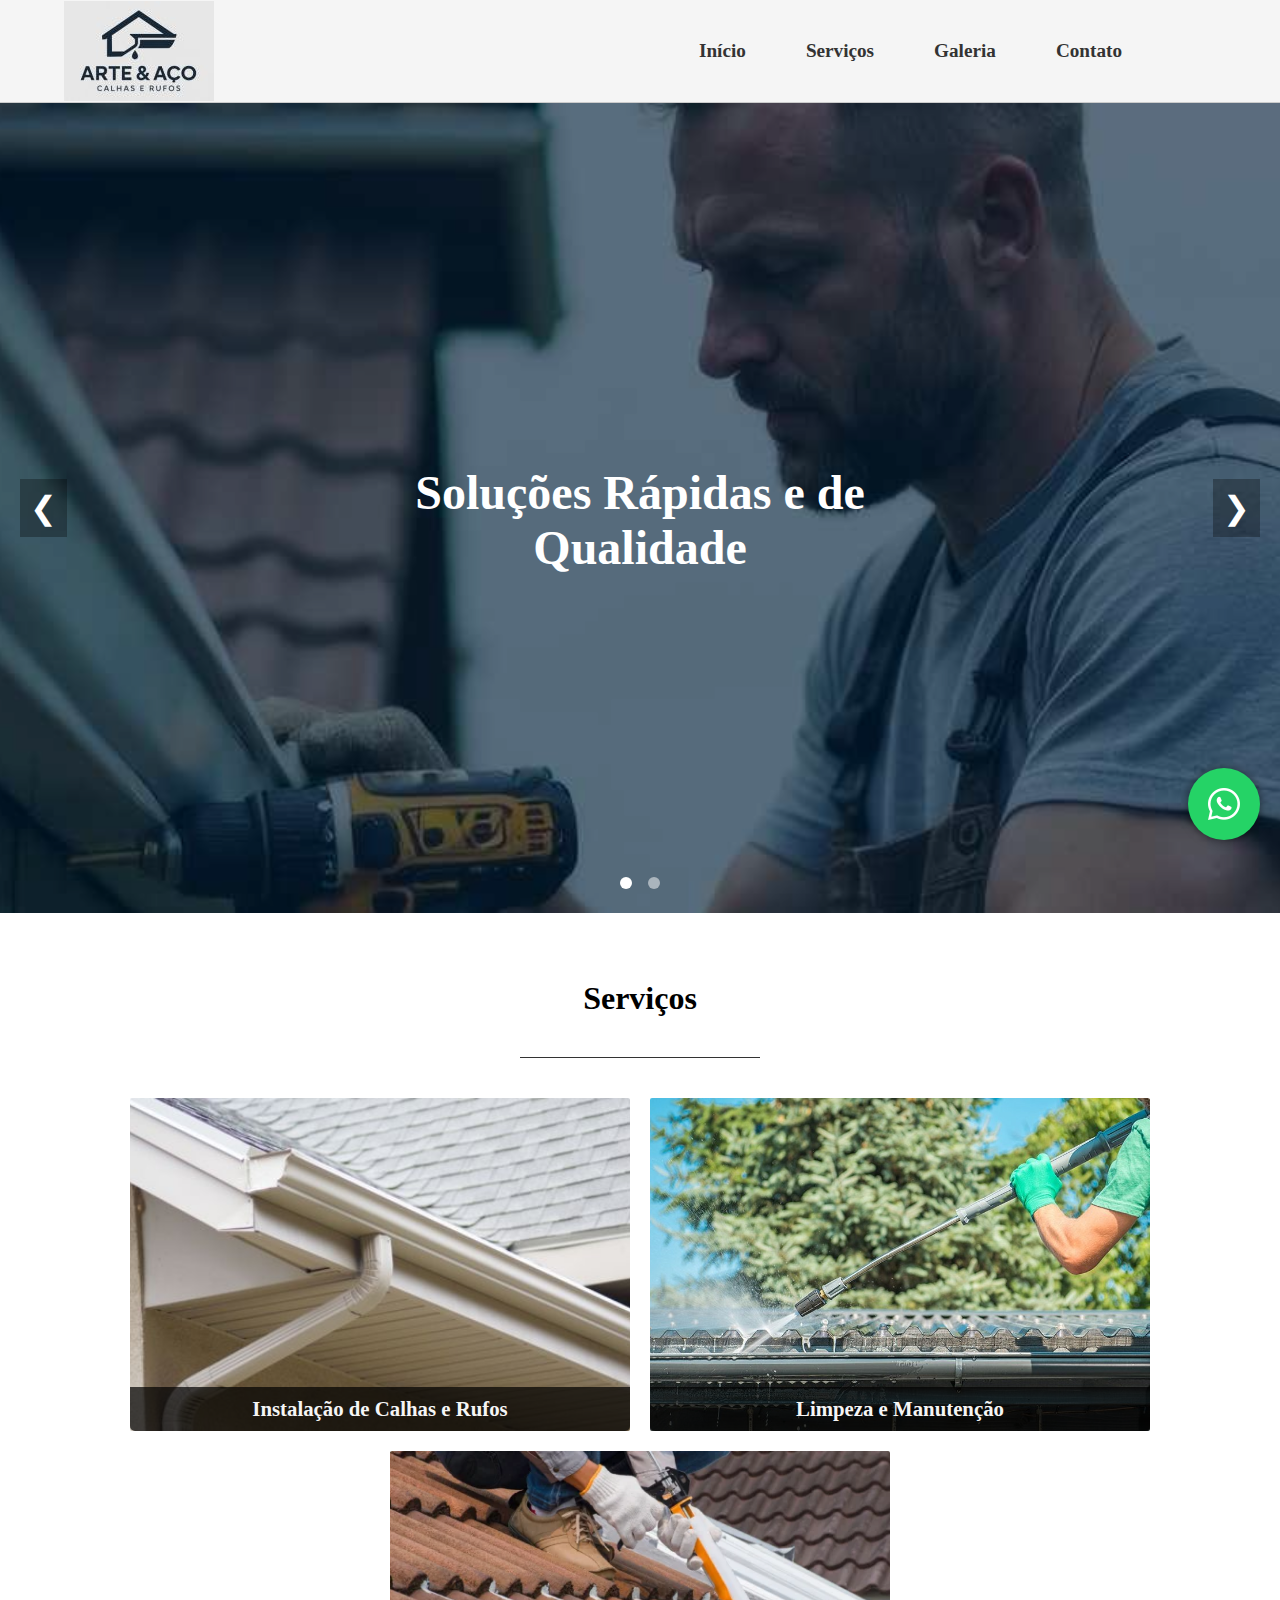
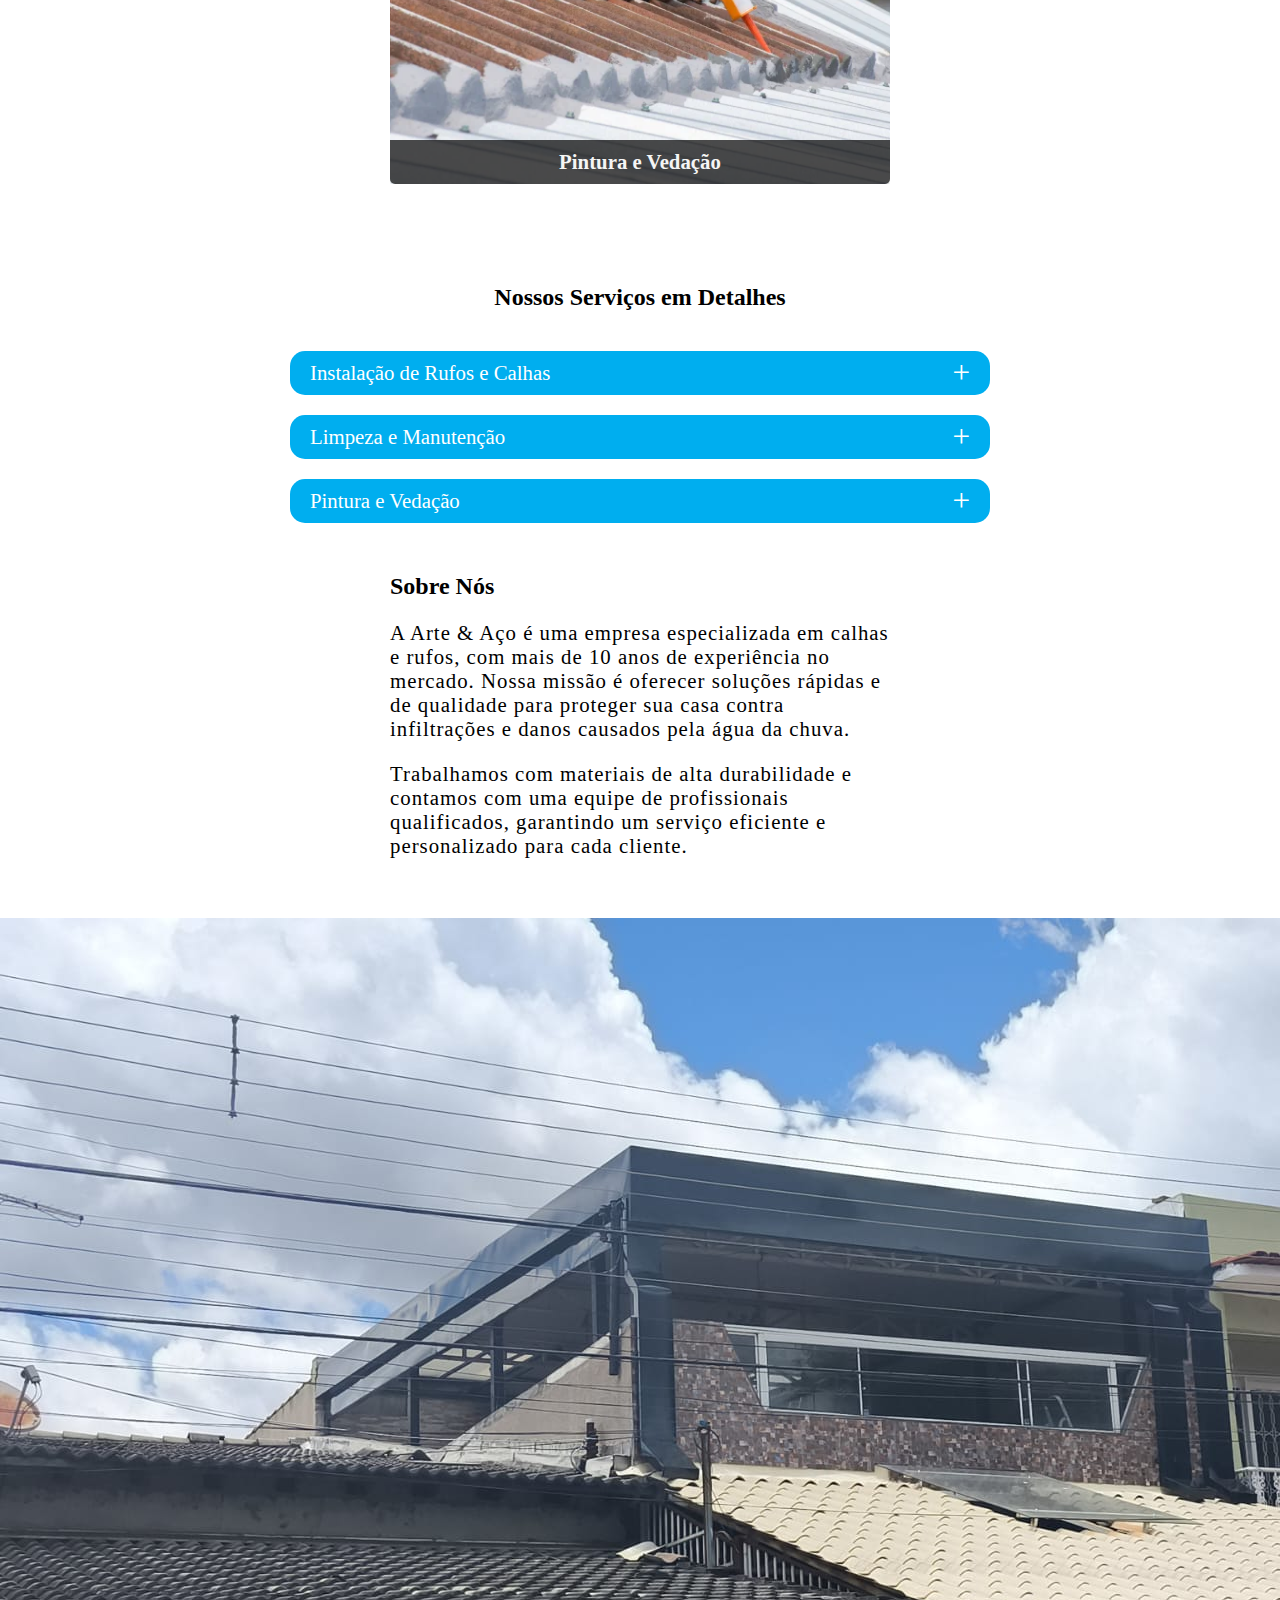
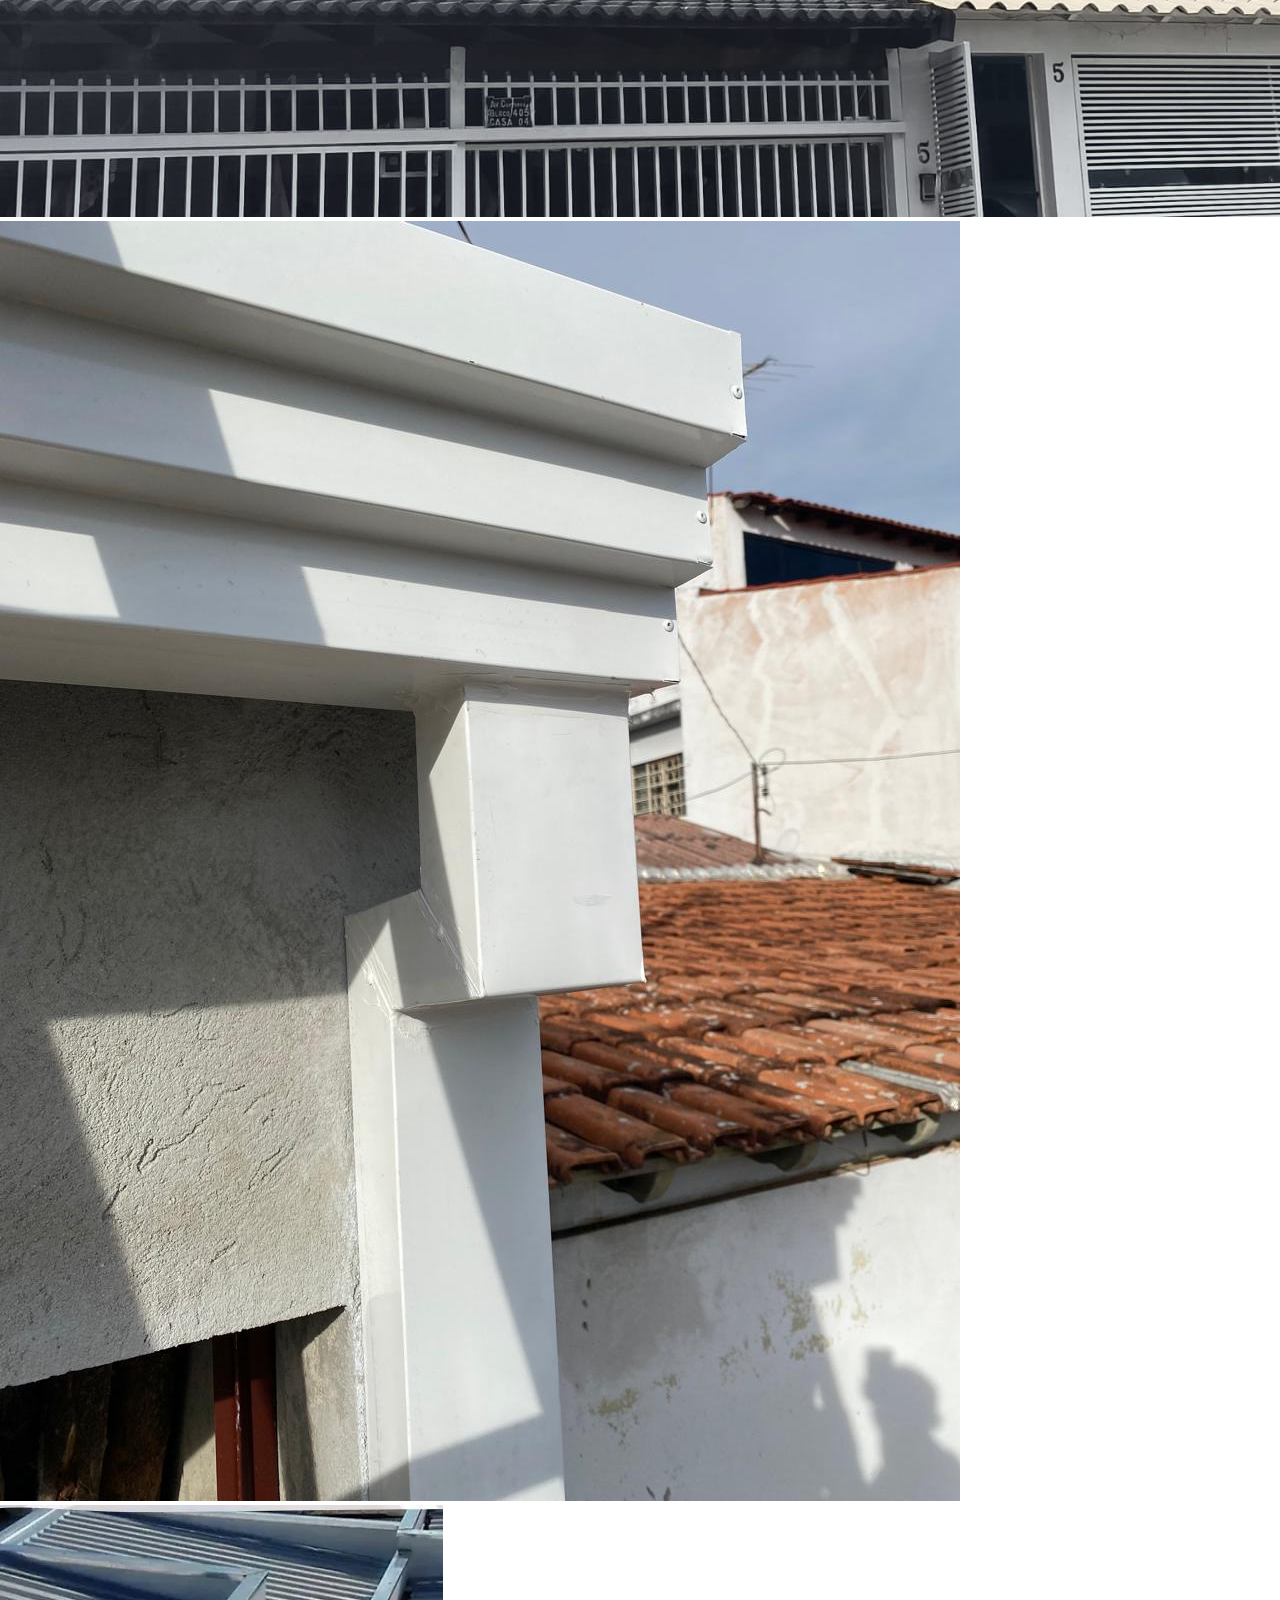
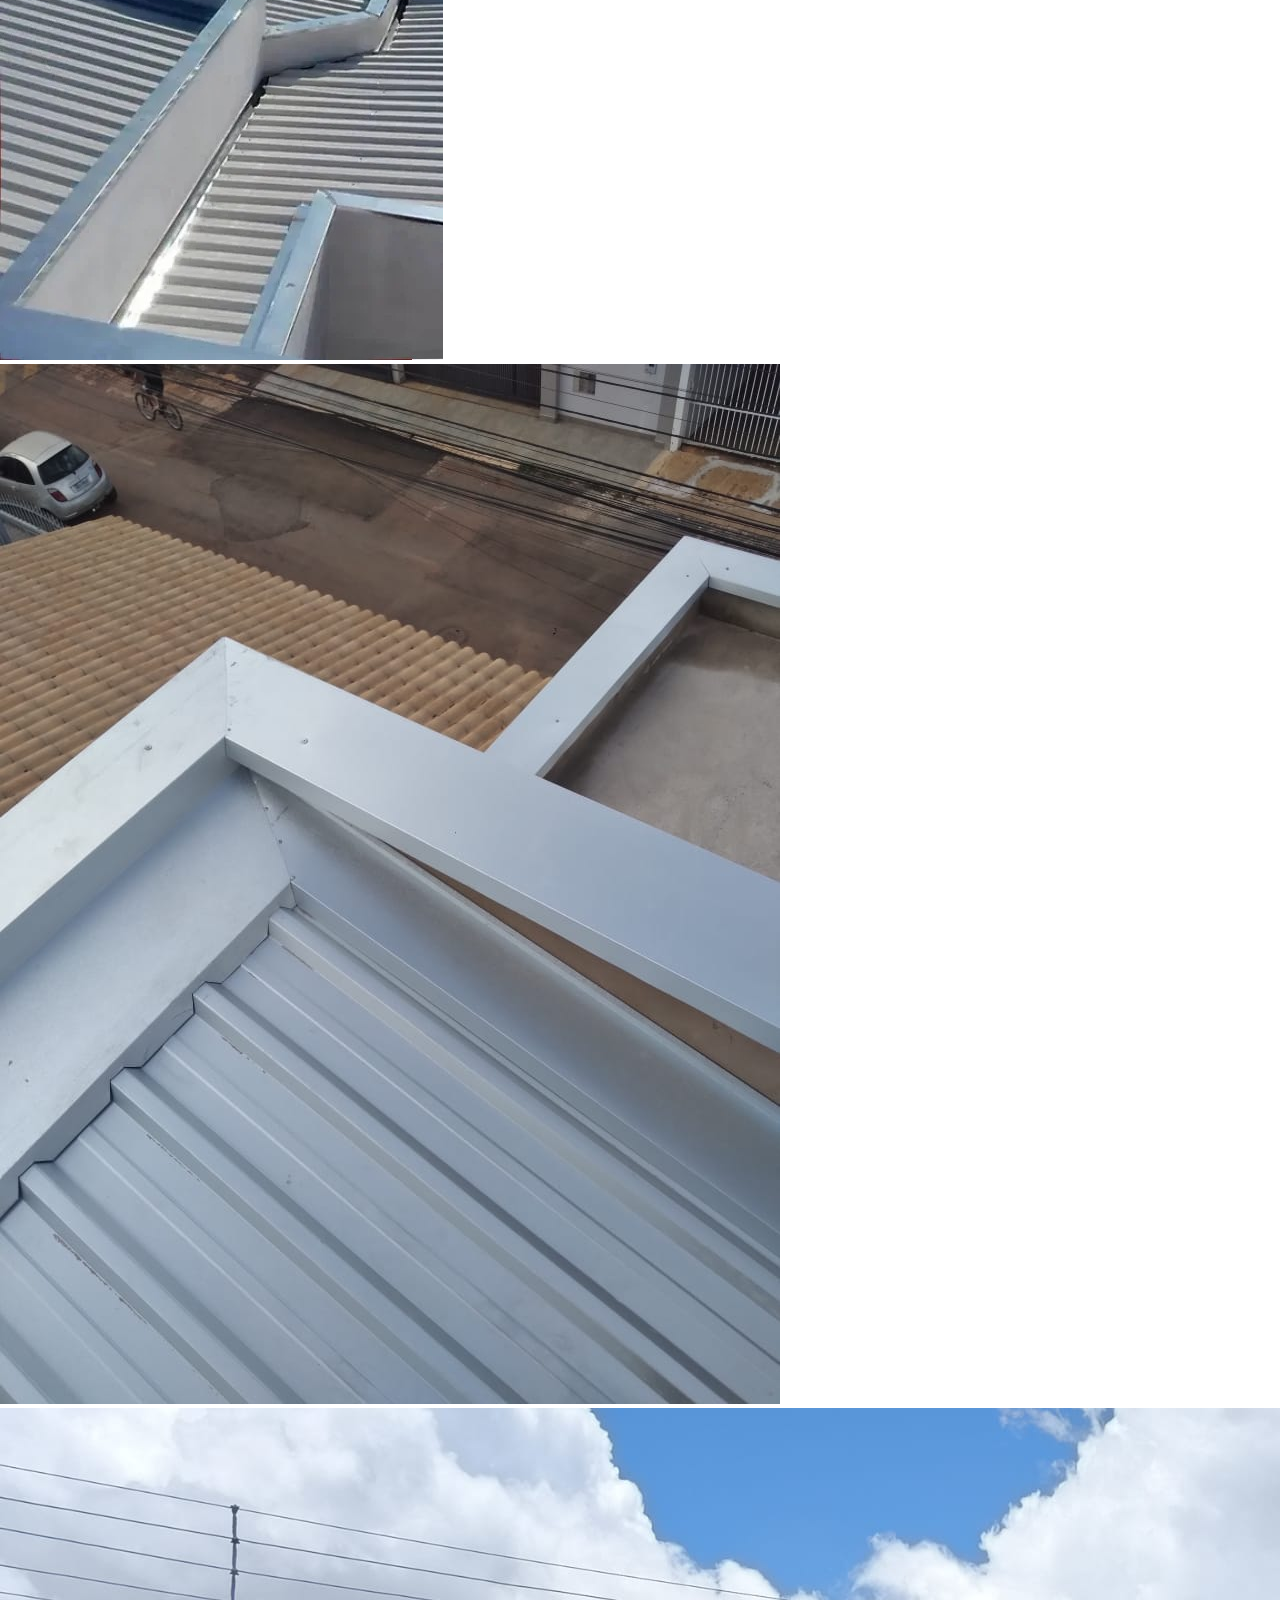
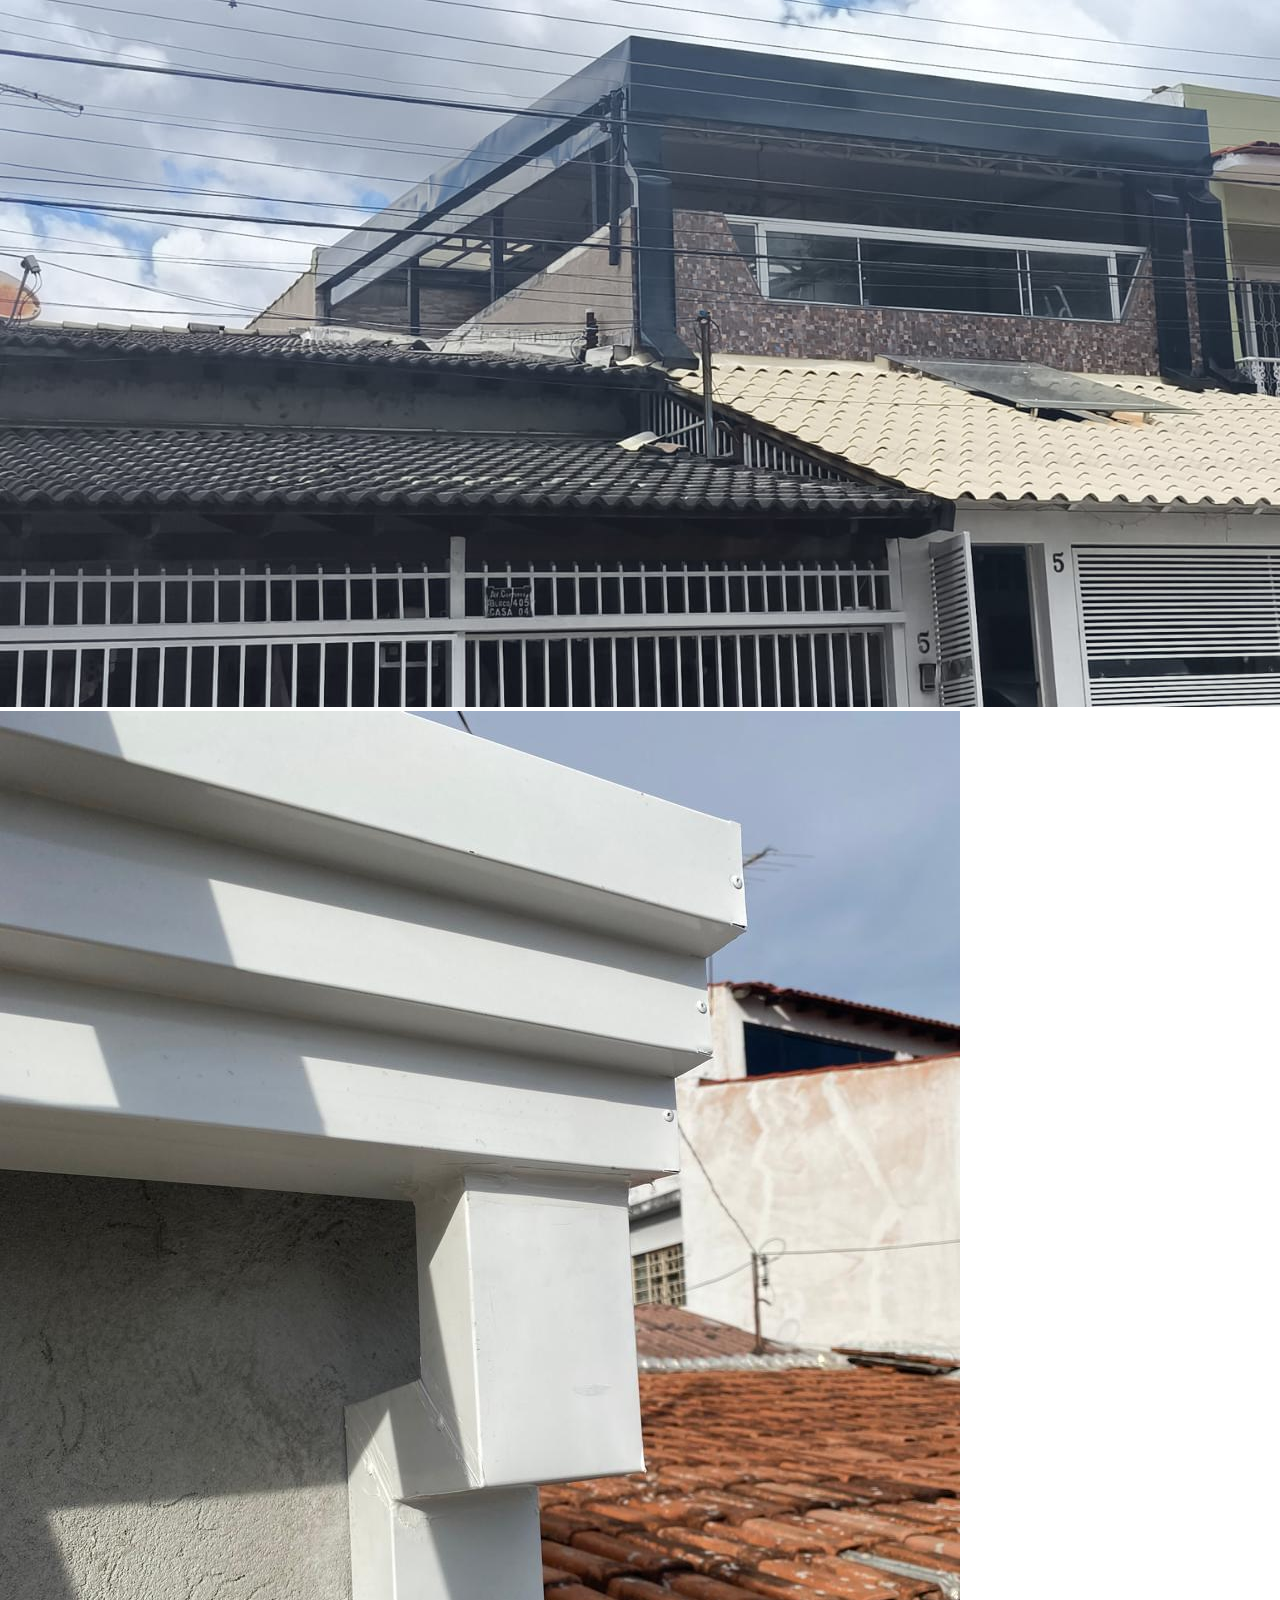
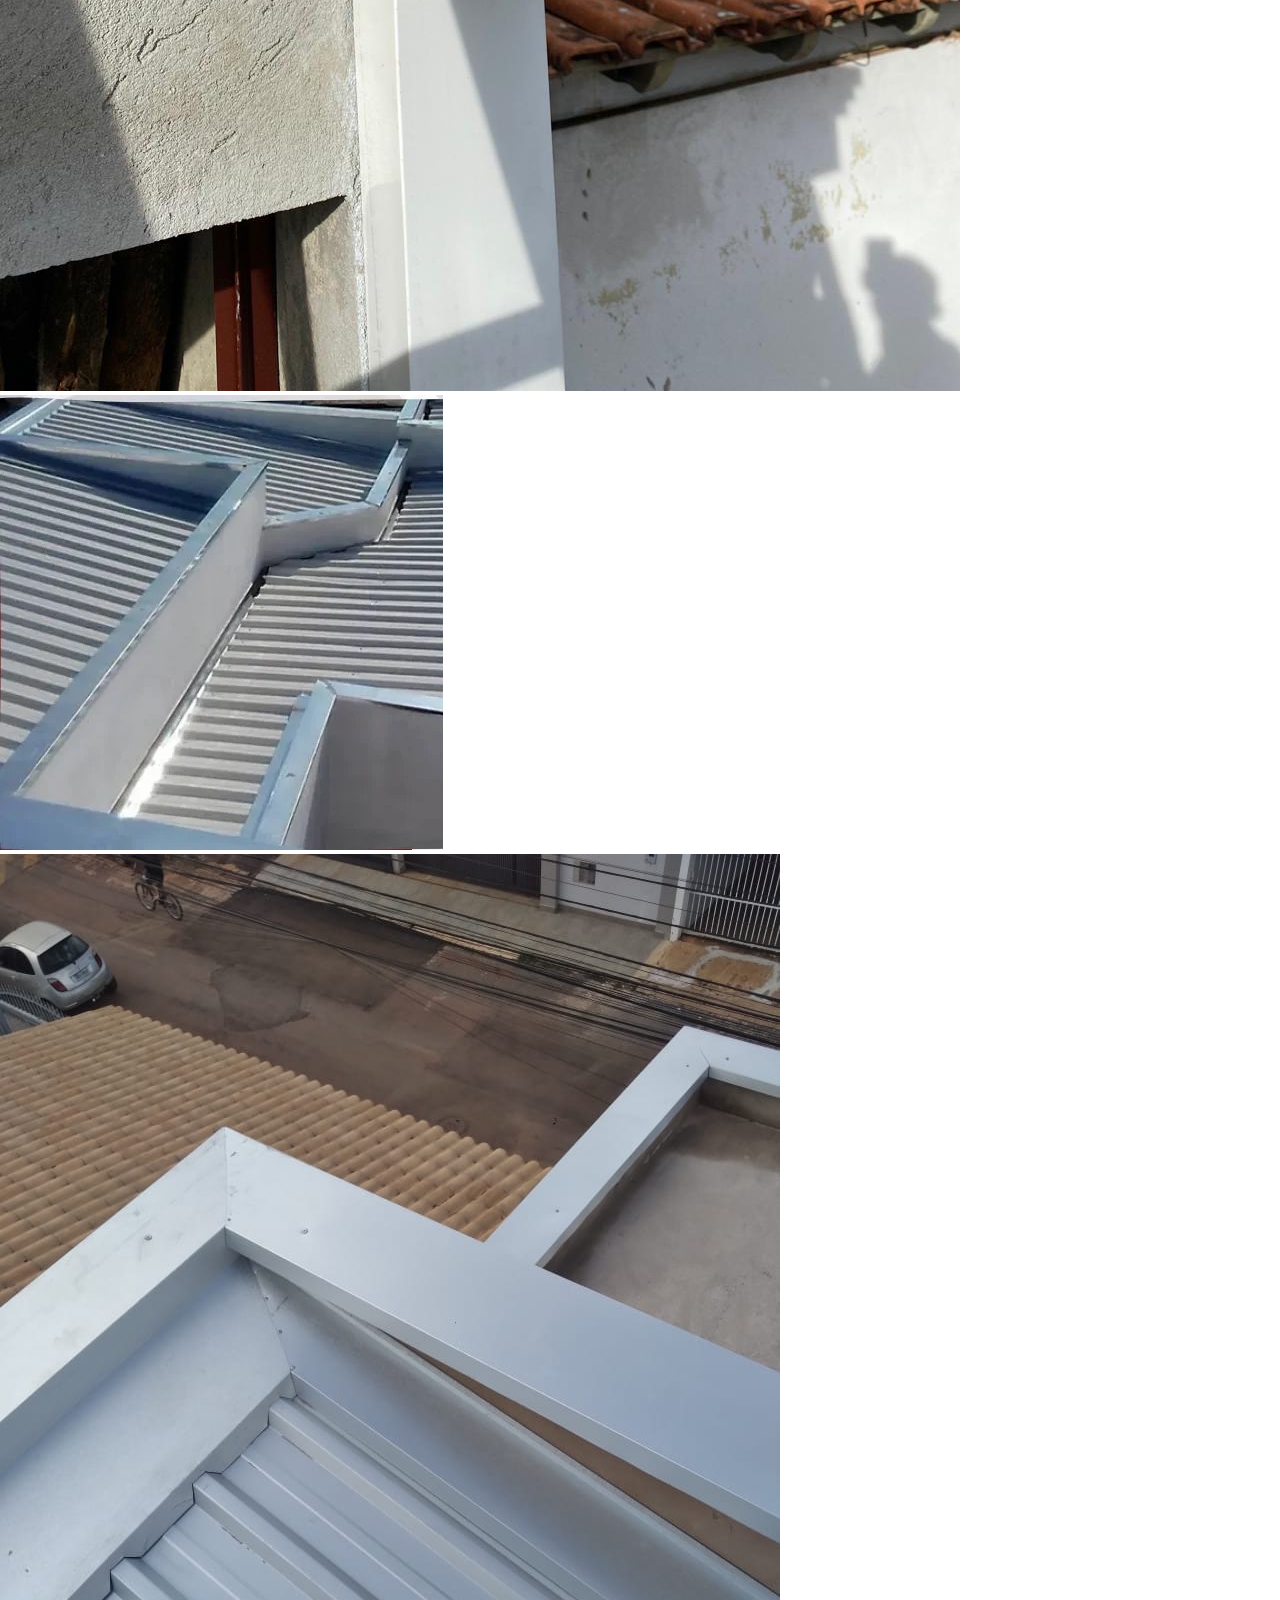
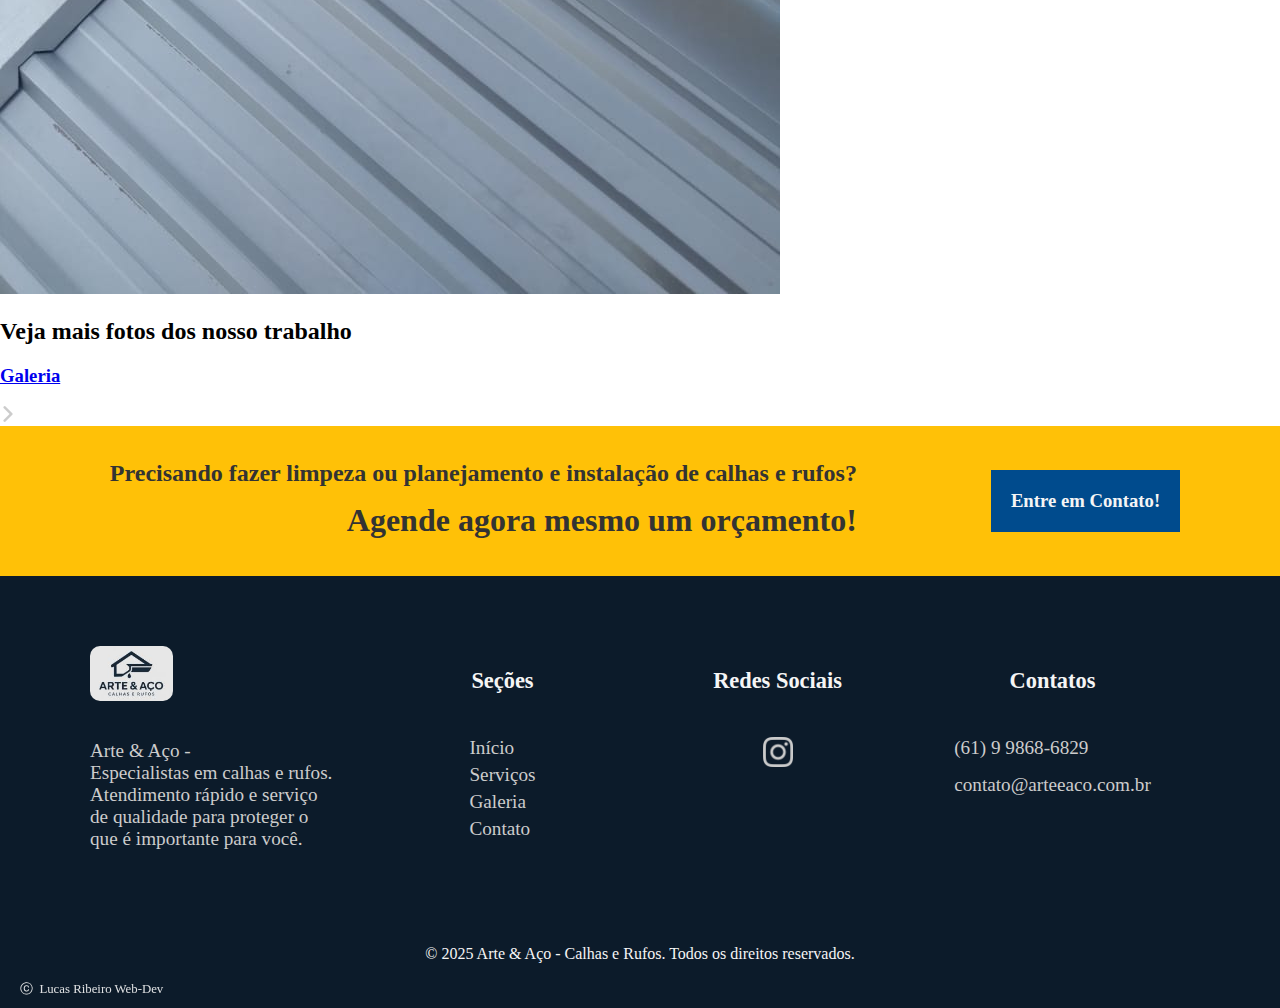
<file: index.html>
<!DOCTYPE html>
<html lang="pt_BR">

<head>
    <meta charset="UTF-8">
    <meta name="viewport" content="width=device-width, initial-scale=1.0">
    <title>Arte & Aço - Calhas e Rufos</title>
    <link rel="stylesheet" href="css/base.css">
    <link rel="stylesheet" href="css/style.css">
    <link rel="stylesheet" href="css/mobile.css">
</head>

<body>

    <header id="navbar">
        <img src="imagens/icones/logo.jpg" alt="logo da empresa" id="hd-logo">

        <button id="open-sidebar-btn" onclick="openSidebar()">
            <img src="imagens/icones/open-menu.png" alt="Abrir Menu" height="30px" width="30px">
        </button>

        <nav id="main-nav">
            <ul>
                <button id="close-sidebar-btn" onclick="closeSidebar()">
                    <img src="imagens/icones/close-menu.png" alt="Fechar Menu" height="30px" width="30px">
                </button>
                <a href="index.html">Início </a>
                <a href="#services">Serviços</a>
                <a href="galeria.html">Galeria </a>
                <a href="contato.html">Contato </a>
            </ul>
        </nav>
    </header>
    <!-- Fim do Header -->

    <section id="hero-banner">
        <div class="slides-wrapper">
            <div class="slide">
                <img src="imagens/fotos/banner1.jpg" alt="Imagem 1" />
                <div class="banner-text">
                    <h2>Soluções Rápidas e de Qualidade</h2>
                </div>
            </div>
            <div class="slide">
                <img src="imagens/fotos/banner-2.jpg" alt="Imagem 2" />
                <div class="banner-text">
                    <h2>Materiais de alta durabilidade</h2>
                </div>
            </div>
        </div>

        <!-- Setas -->
        <button class="nav prev">&#10094;</button>
        <button class="nav next">&#10095;</button>

        <!-- Pontos de navegação -->
        <div class="dots">
            <span class="dot active"></span>
            <span class="dot"></span>
        </div>
    </section>

    <!-- <h2>Nossos Serviços</h2> -->
    <section id="services">
        <h2>Serviços</h2>
        <div id="horizontal-line"></div>

        <div class="services-container">
            <a href="" class="service-box">
                <img src="imagens/services/calhas.jpg" alt="Instalação de Calhas">
                <h3>Instalação de Calhas e Rufos</h3>
            </a>
            <a href="" class="service-box">
                <img src="imagens/services/limpeza-calhas.jpg" alt="Limpeza de Calhas">
                <h3>Limpeza e Manutenção</h3>
            </a>
            <a href="" class="service-box">
                <img src="imagens/services/vedacao.webp" alt="Vedação de Telhados">
                <h3>Pintura e Vedação</h3>
            </a>
        </div>
    </section>

    <!-- Lista de Serviços Accordion e sobre nós page -->
    <section id="accordion-about-us">
        <div class="sobre-nos">
            <h2>Sobre Nós</h2>
            <p>A Arte & Aço é uma empresa especializada em calhas e rufos, com mais de 10 anos de experiência no
                mercado. Nossa missão é oferecer soluções rápidas e de qualidade para proteger sua casa contra
                infiltrações e danos causados pela água da chuva.</p>
            <p>Trabalhamos com materiais de alta durabilidade e contamos com uma equipe de profissionais qualificados,
                garantindo um serviço eficiente e personalizado para cada cliente.</p>
        </div>
        <div class="service-accordion-container">
            <h2>Nossos Serviços em Detalhes</h2>

            <div class="accordion-box">
                <div class="accordion-title">Instalação de Rufos e Calhas</div>
                <div class="accordion-content">
                    <p>Realizamos a instalação completa de rufos e calhas com precisão e segurança, garantindo o
                        escoamento adequado da água da chuva. Trabalhamos com materiais de alta durabilidade como chapa
                        galvanizada, chapa com pintura eletrostática branca ou preta, e também chapa eletrostática
                        marrom. Esses materiais oferecem resistência à corrosão e um ótimo acabamento estético para sua
                        construção.</p>
                </div>
            </div>

            <div class="accordion-box">
                <div class="accordion-title">Limpeza e Manutenção</div>
                <div class="accordion-content">
                    <p>A limpeza e manutenção periódica de calhas e rufos previne entupimentos, infiltrações e danos
                        estruturais ao seu imóvel. Esse serviço evita o acúmulo de folhas, sujeiras e resíduos, mantendo
                        o sistema de drenagem sempre funcional e prolongando a vida útil dos materiais instalados.</p>
                </div>
            </div>

            <div class="accordion-box">
                <div class="accordion-title">Pintura e Vedação</div>
                <div class="accordion-content">
                    <p>Oferecemos serviços de pintura protetiva e vedação para calhas, rufos e telhados. A pintura
                        aumenta a resistência dos materiais às ações do tempo, enquanto a vedação impede vazamentos e
                        infiltrações, assegurando a proteção da estrutura da sua casa ou empresa. Um serviço essencial
                        para preservar e valorizar seu imóvel.</p>
                </div>
            </div>
        </div>
    </section>    

    <!-- Galeria da Página inicial -->
    <section id="galeria-inicial">
    <div class="galeria-inicial-carrousel-wrapper">
        <div class="galeria-inicial-carrousel">
            <div class="galeria-inicial-item">
                <img src="imagens/fotos/item-1.jpg" alt="Descrição da imagem 1">
            </div>
            <div class="galeria-inicial-item">
                <img src="imagens/fotos/item-2.jpg" alt="Descrição da imagem 2">
            </div>
            <div class="galeria-inicial-item">
                <img src="imagens/fotos/item-3.jpg" alt="Descrição da imagem 3">
            </div>
            <div class="galeria-inicial-item">
                <img src="imagens/fotos/item-4.jpg" alt="Descrição da imagem 4">
            </div>
            <div class="galeria-inicial-item">
                <img src="imagens/fotos/item-1.jpg" alt="Descrição da imagem 1">
            </div>
            <div class="galeria-inicial-item">
                <img src="imagens/fotos/item-2.jpg" alt="Descrição da imagem 2">
            </div>
            <div class="galeria-inicial-item">
                <img src="imagens/fotos/item-3.jpg" alt="Descrição da imagem 3">
            </div>
            <div class="galeria-inicial-item">
                <img src="imagens/fotos/item-4.jpg" alt="Descrição da imagem 4">
            </div>
        </div>
    </div>

    <div class="fotos-carrossel-cta">
        <h2>Veja mais fotos dos nosso trabalho</h2>
        <a href="galeria.html" class="carrossel-btn">
            <h3>Galeria</h3>
            <img src="imagens/icones/right-arrow.png" alt="Seta para a direita">
        </a>
    </div>
</section>
    
    <!-- Contato CTA -->
    <section id="cta">
        <div class="cta-text">
            <h3>Precisando fazer limpeza ou planejamento e instalação de calhas e rufos?</h3>
            <div class="icon-text">
                <h2>Agende agora mesmo um orçamento!</h2>
            </div>
        </div>
        <a href="https://api.whatsapp.com/send?phone=5561998686829" target="_blank" class="cta-btn">
            <h3>Entre em Contato!</h3>
        </a>
    </section>

    <!-- Footer -->
    <footer>
        <div class="footer-container">
            <div class="footer-logo">
                <img src="imagens/icones/logo.jpg" alt="logo da empresa">
                <p>Arte & Aço - <br>Especialistas em calhas e rufos. <br>Atendimento rápido e serviço de qualidade
                    para
                    proteger
                    o que é importante para você.</p>
            </div>
            <div class="footer-nav">
                <h3>Seções</h3>
                <div class="footer-nav-items">
                    <a href="#header">Início</a>
                    <a href="#services">Serviços</a>
                    <a href="galeria.html">Galeria </a>
                    <a href="contato.html">Contato </a>
                </div>
            </div>
            <div class="footer-links">
                <h3>Redes Sociais</h3>
                <div class="social-icons">
                    <a href="https://www.instagram.com/arte_calhaserufos?igsh=MWxnbm1za3hvdDdxbg==" target="_blank">
                        <img src="imagens/icones/instagram.png" alt="instagram">
                    </a>
                </div>
            </div>
            <div class="contact-types">
                <h3>Contatos</h3>
                <div class="contact-items">
                    <p>(61) 9 9868-6829</p>
                    <p>contato@arteeaco.com.br</p>
                </div>
            </div>
        </div>
        <p class="copyright">&copy; 2025 Arte & Aço - Calhas e Rufos. Todos os direitos reservados.</p>
        <div id="dev-label">
            <a href="https://wa.me/5561985284448" class="label-txt" target="_blank">
                ⓒ&nbsp; Lucas Ribeiro Web-Dev
            </a>
        </div>
    </footer>

    <!-- WhatsApp botão flutuante fixo-->
    <a href="https://api.whatsapp.com/send?phone=5561998686829" target="_blank" id="whatsapp-button">
        <img src="imagens/icones/whatsapp.png" alt="WhatsApp Logo">
    </a>

    <div id="overlay" onclick="closeSidebar()"></div>
    <script src="js/app.js"></script>
</body>

</html>
</file>
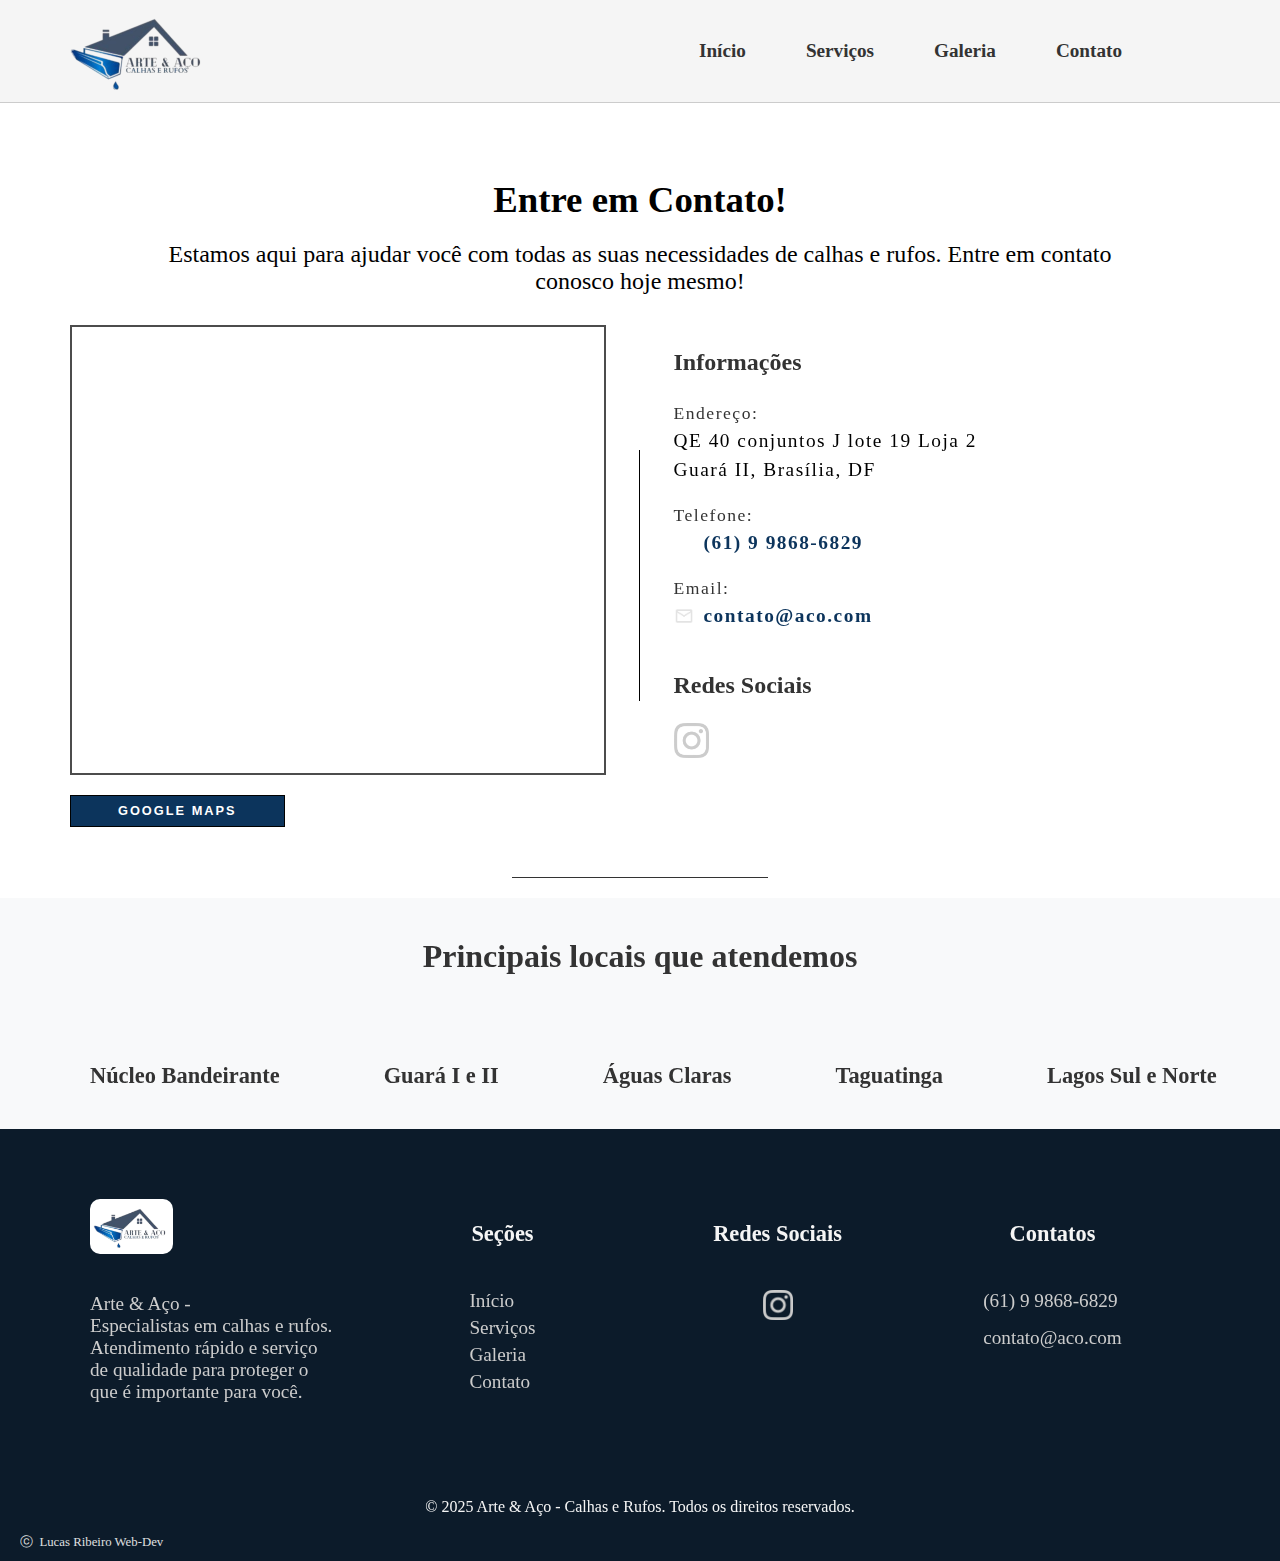
<file: contato.html>
<!DOCTYPE html>
<html lang="pt_BR">

<head>
    <meta charset="UTF-8">
    <meta name="viewport" content="width=device-width, initial-scale=1.0">
    <title>Arte & Aço - Calhas e Rufos</title>
    <link rel="stylesheet" href="css/base.css">
    <link rel="stylesheet" href="css/style.css">
    <link rel="stylesheet" href="css/mobile.css">
    <link rel="stylesheet" href="css/contato.css">
</head>

<body>
    <header id="navbar">
        <img src="/imagens/icones/logo-nobg.png" alt="logo da empresa" id="hd-logo">

        <button id="open-sidebar-btn" onclick="openSidebar()">
            <img src="/imagens/icones/open-menu.svg" alt="Abrir Menu" height="40px" width="40px">
        </button>
        <nav id="main-nav">
            <ul>
                <button id="close-sidebar-btn" onclick="closeSidebar()">
                    <img src="/imagens/icones/close-menu.svg" alt="Fechar Menu" height="40px" width="40px">
                </button>
                <a href="index.html">Início </a>
                <a href="index.html#services">Serviços</a>
                <a href="index.html#portfolio">Galeria </a>
                <a href="contato.html">Contato </a>
            </ul>
        </nav>
    </header>


    <section id="contact-section">
        <h1>Entre em Contato!</h1>
        <p class="subtitulo-pagina">Estamos aqui para ajudar você com todas as suas necessidades de calhas e rufos. Entre em contato conosco
        hoje mesmo!</p>
        <!-- <h2>Entre em Contato</h2> -->
        <div class="contact-container">
            <div class="map">
                <iframe
                    src="https://www.google.com/maps/embed?pb=!1m18!1m12!1m3!1d403.4445965503065!2d-47.984850347119185!3d-15.84432153693112!2m3!1f0!2f0!3f0!3m2!1i1024!2i768!4f13.1!3m3!1m2!1s0x935a2faa8870c9d5%3A0x37cb6de351be8411!2s%C3%81rea%2020%20multimarcas!5e0!3m2!1spt-BR!2sbr!4v1748555074916!5m2!1spt-BR!2sbr"
                    allowfullscreen="" loading="lazy" referrerpolicy="no-referrer-when-downgrade">
                </iframe>
                <button id="map-btn">Google Maps</button>
            </div>
            <div id="vertical-line"></div>
            <div class="contact-info">
                <div class="contact-info-text">
                    <h3>Informações</h3>
                    <p>Endereço: <br>
                        <span>
                            QE 40 conjuntos J lote 19 Loja 2 <br>Guará II, Brasília, DF
                        </span>
                    </p>
                    <p>Telefone: <br>
                        <a href="tel:+5561985284448">
                            <img src="/imagens/icones/wpp.png" alt="Whatsapp Icon" height="20px" width="20px">
                            (61) 9 9868-6829
                        </a>
                    </p>
                    <p>Email: <br>
                        <a href="">
                            <img src="/imagens/icones/mail-icon.png" alt="Instagram Icon" height="20px" width="20px">
                            contato@aco.com
                        </a>
                    </p>
                </div>
                <div class="social-media-contact">
                    <h3>Redes Sociais</h3>
                    <a href="https://www.instagram.com/arte_calhaserufos?igsh=MWxnbm1za3hvdDdxbg==" target="_blank">
                        <img src="/imagens/icones/instagram.png" alt="instagram" height="35px" width="35px">
                    </a>
                </div>
            </div>
        </div>
    </section>
    <div id="horizontal-line"></div>
    <!-- Seção de Cidades Atendidas -->
    <section id="cities">
        <div class="cities-text">
            <h2>Principais locais que atendemos</h2>
            <!-- <img src="/imagens/icones/map.png" alt="map-icon"> -->
        </div>
        <ul>
            <li>Núcleo Bandeirante</li>
            <li>Guará I e II</li>
            <li>Águas Claras</li>
            <li>Taguatinga</li>
            <li>Lagos Sul e Norte</li>
            <li>Park Way</li>
            <li>Taquari</li>
            <li>Tororó</li>
            <li>Arniqueira</li>

            <!-- Duplicado para efeito de animação -->
            <li>Núcleo Bandeirante</li>
            <li>Guará I e II</li>
            <li>Águas Claras</li>
            <li>Taguatinga</li>
            <li>Lagos Sul e Norte</li>
            <li>Park Way</li>
            <li>Taquari</li>
            <li>Tororó</li>
            <li>Arniqueira</li>
        </ul>
    </section>

    <!-- Footer -->
    <footer>
        <div class="footer-container">
            <div class="footer-logo">
                <img src="/imagens/icones/logo.png" alt="logo da empresa">
                <p>Arte & Aço - <br>Especialistas em calhas e rufos. <br>Atendimento rápido e serviço de qualidade para
                    proteger
                    o que é importante para você.</p>
            </div>
            <div class="footer-nav">
                <h3>Seções</h3>
                <div class="footer-nav-items">
                    <a href="#header">Início</a>
                    <a href="#services">Serviços</a>
                    <a href="#portfolio">Galeria </a>
                    <a href="contato.html">Contato </a>
                </div>
            </div>
            <div class="footer-links">
                <h3>Redes Sociais</h3>
                <div class="social-icons">
                    <a href="https://www.instagram.com/arte_calhaserufos?igsh=MWxnbm1za3hvdDdxbg==" target="_blank">
                        <img src="/imagens/icones/instagram.png" alt="instagram">
                    </a>
                </div>
            </div>
            <div class="contact-types">
                <h3>Contatos</h3>
                <div class="contact-items">
                    <p>(61) 9 9868-6829</p>
                    <p>contato@aco.com</p>
                </div>

            </div>
        </div>
        <p class="copyright">&copy; 2025 Arte & Aço - Calhas e Rufos. Todos os direitos reservados.</p>
        <div id="dev-label">
            <a href="https://wa.me/5561985284448" class="label-txt" target="_blank">
                ⓒ&nbsp; Lucas Ribeiro Web-Dev
            </a>
        </div>
    </footer>


    <div id="overlay" onclick="closeSidebar()"></div>
    <script src="/js/app.js"></script>
</body>

</html>
</file>
<file: css/base.css>
:root {
  /* Cores principais (identidade visual) */
  --primary-blue: #004B8D;
  --secondary-blue: #0074D9;
  --accent-blue: #00AEEF;

  /* Cores neutras */
  --white: #ffffff;
  --light-gray: #f5f5f5;
  --medium-gray: #cccccc;
  --dark-gray: #333333;

  /* Cores de suporte */
  --wpp-dark-green: #075E54;
  --wpp-green: #25D366;
  --text: #FFC107;

  /* Backgrounds */
  --background-light: #f8f9fa;
  --background-dark: #0c1b2a;
}

html {
  scroll-behavior: smooth;
}

body {
  margin: 0;
}
</file>
<file: css/style.css>
:root {
  /* Cores principais (identidade visual) */
  --primary-blue: #004B8D;
  --secondary-blue: #0074D9;
  --accent-blue: #00AEEF;

  /* Cores neutras */
  --white: #ffffff;
  --light-gray: #f5f5f5;
  --medium-gray: #cccccc;
  --dark-gray: #333333;

  /* Cores de suporte */
  --wpp-dark-green: #075E54;
  --wpp-green: #25D366;
  --text: #FFC107;

  /* Backgrounds */
  --background-light: #f8f9fa;
  --background-dark: #2c3233;
}

header {
  box-sizing: border-box;
  display: flex;
  justify-content: space-between;
  text-align: center;
  padding: 0;
  position: fixed;
  top: 0;
  z-index: 9;
  width: 100%;
  background-color: var(--light-gray);
  border-bottom: solid 1px var(--medium-gray);
}

#hd-logo {
  width: 150px;
  height: 100%;
  margin-left: 5dvw;
  align-self: center;
}

#main-nav {
  display: flex;
  justify-content: center;
  align-items: center;
  margin-right: 10dvw;
}

ul {
  list-style: none;
  display: flex;
  justify-content: center;
  margin: auto;
  padding: 0;
}

#main-nav a {
  text-decoration: none;
  color: var(--dark-gray);
  font-weight: bold;
  padding: 40px 30px;
  font-size: 1.2em;
  margin: 0;
  box-sizing: border-box;
}

#main-nav a:hover {
  background-color: var(--primary-blue);
  color: var(--light-gray);
  transition: all 0.1s ease-in-out;
}


#open-sidebar-btn {
  display: none;
  background: none;
  border: none;
  padding: 1em;
  margin-left: auto;
  cursor: pointer;
  color: var(--dark-gray);
}

#close-sidebar-btn {
  display: none;
  background: none;
  border: none;
  padding: 1em;
  cursor: pointer;
  text-align: left;

}

#overlay {
  background: rgba(0, 0, 0, 0.5);
  position: fixed;
  inset: 0;
  z-index: 8;
  display: none;
}

/* Hero section */
#hero-banner {
  overflow: hidden;
  position: relative;
  height: 90dvh;
  margin-top: 103px;
}

.slides-wrapper {
  display: flex;
  width: 100%;
  height: 100%;
  transition: transform 1s ease-in-out;
}

.slide {
  width: 100%;
  height: 100%;
  flex-shrink: 0;
  position: relative;
}

.slide img {
  width: 100%;
  height: 100%;
  object-fit: cover;
  filter: brightness(60%);
}

.banner-text {
  position: absolute;
  top: 50%;
  left: 50%;
  transform: translate(-50%, -50%);
  color: white;
  text-align: center;
  max-width: 90%;
}

.banner-text h2 {
  font-size: clamp(1.5em, calc(10vw + 1rem), 3rem);
  margin-bottom: 1rem;
}

.nav {
  position: absolute;
  top: 50%;
  transform: translateY(-50%);
  font-size: 2rem;
  background: rgba(0, 0, 0, 0.3);
  color: white;
  border: none;
  cursor: pointer;
  padding: 10px;
  z-index: 2;
  transition: background 0.3s;
}

.nav:hover {
  background: rgba(0, 0, 0, 0.6);
}

.prev {
  left: 20px;
}

.next {
  right: 20px;
}

.dots {
  position: absolute;
  bottom: 20px;
  width: 100%;
  text-align: center;
  z-index: 2;
}

.dot {
  display: inline-block;
  height: 12px;
  width: 12px;
  margin: 0 6px;
  background-color: rgba(255, 255, 255, 0.5);
  border-radius: 50%;
  cursor: pointer;
  transition: background-color 0.3s ease;
}

.dot.active {
  background-color: white;
}

/* Todos os Serviços */
#services {
  text-align: center;
  padding: 40px;
}
#services #horizontal-line {
  margin-top: 0;
}

#services h2 {
  font-size: 2em;
  margin-bottom: 40px;
}

.services-container {
  display: flex;
  flex-wrap: wrap;
  gap: 20px;
  justify-content: center;
  margin-top: 40px;
}

.service-box {
  position: relative;
  width: 500px;
  aspect-ratio: 3 / 2;
  overflow: hidden;
  border-radius: 2px;
  box-shadow: 0 2px 8px rgbt(0, 0, 0, 0.3);
  transition: transform 0.3s ease;
  padding: 0;
}

.service-box:hover {
  transform: scale(1.02);
}

.service-box img {
  width: 100%;
  height: 100%;
  margin: 0;
  object-fit: cover;
  display: block;
  transition: transform 0.5s ease;
}

.service-box:hover img {
  transform: scale(1.1);
}

.service-box h3 {
  position: absolute;
  bottom: 0;
  left: 0;
  width: 100%;
  margin: 0;
  padding: 10px;
  background: rgba(0, 0, 0, 0.7);
  color: var(--light-gray);
  font-size: 1.3rem;
  text-align: center;
  box-sizing: border-box;
  border-bottom-left-radius: 5px;
  border-bottom-right-radius: 5px;
}

/* Lista de Serviços Accordion */
#accordion-about-us {
  padding: 40px;
  display: flex;
  justify-content: space-evenly;
}

@media screen and (max-width: 1390px) {
  #accordion-about-us {
    flex-direction: column-reverse;
    gap: 30px;
    align-items: center;
  }
  
}
.sobre-nos {
  width: min(500px, 100%);
}
.sobre-nos p {
  font-size: 1.3em;
  letter-spacing: 1px;
}

.service-accordion-container {
  width: min(700px, 100%);
  display: flex;
  flex-direction: column;
  align-items: center;
  gap: 20px;
}

.accordion-box {
  border-radius: 15px;
}

.accordion-title {
  position: relative;
  padding: 10px 20px;
  background: var(--accent-blue);
  color: var(--white);
  cursor: pointer;
  font-size: 1.3em;
  border-radius: 15px;
  transition: border-bottom-left-radius 50ms ease, border-bottom-right-radius 50ms ease;
}

.accordion-box.active .accordion-title {
  border-bottom-left-radius: 0;
  border-bottom-right-radius: 0;
}

.accordion-title::before {
  content: "+";
  position: absolute;
  top: 50%;
  right: 20px;
  transform: translateY(-50%);
  font-size: 1.5em;
}

.accordion-box.active .accordion-title::before {
  content: "-";
}

.accordion-content {
  position: relative;
  background: var(--background-light);
  height: 0;
  overflow: hidden;
  transition: 200ms;
  overflow-y: auto;
  font-size: 1.2em;
  text-align: justify;
  border-bottom-left-radius: 15px;
  border-bottom-right-radius: 15px;
}

.accordion-content p {
  margin: auto;
}

.accordion-box.active .accordion-content {
  height: auto;
  padding: 20px;
}


/* Garantias */
#trust {
  display: flex;
  flex-direction: column;
  justify-content: center;
  align-items: center;
  padding: 40px;
  background-color: var(--primary-blue);
  color: var(--white);
}

#trust h2 {
  font-size: 2rem;
  margin-bottom: 2rem;
  color: var(--white);
  margin: 0 auto;
}

.trust-container {
  /* display: flex; */
  justify-content: center;
  align-items: center;
  gap: 20px;
  margin: 10px;
  text-align: center;
}

.trust-container figure {
  margin: 0 20px;
  text-align: center;
}

.trust-container img {
  margin-bottom: 5%;
  max-width: 110px;
  height: auto;
}

.trust-container figcaption {
  font-size: 1.5rem;
}

/* Line */
#horizontal-line {
  width: 20%;
  height: 1px;
  background-color: var(--dark-gray);
  margin: 20px auto;
}

#vertical-line {
    width: 1px;
    background-color: var(--medium-gray);
    height: 50%;
    margin: 0 20px;
    justify-self: center;
    align-self: center;
    box-sizing: border-box;
}


/* Portifólio */
#portfolio {
  padding: 40px 40px;
  text-align: center;
  /* background-color: var(--light-gray); */
}

#portfolio h2 {
  font-size: 2rem;
  margin-bottom: 3rem;
  margin-top: 0;
  color: var(--dark-gray);
}

.galery {
  display: grid;
  grid-template-columns: repeat(3, 1fr);
  grid-template-rows: repeat(5, 200px);
  gap: 10px;
}

.item-1 {
  background-image: url('../../imagens/fotos/item-1.jpg');
  background-size: cover;
  background-position: center;
  background-repeat: no-repeat;
  grid-column: 1 / 3;
  grid-row: 1 / 4;
}

.item-2 {
  background-image: url('../../imagens/fotos/item-2.jpg');
  background-size: cover;
  background-position: center;
  background-repeat: no-repeat;
  grid-column: 3 / 4;
  grid-row: 1 / 4;
}

.item-3 {
  background-image: url('../../imagens/fotos/item-3.jpg');
  background-size: cover;
  background-position: center;
  background-repeat: no-repeat;
  grid-column: 1 / 2;
  grid-row: 4 / 6;
}

.item-4 {
  background-image: url('../../imagens/fotos/item-4.jpg');
  background-size: cover;
  background-position: center;
  background-repeat: no-repeat;
  grid-column: 2 / 3;
  grid-row: 4 / 6;
}

.item-5 {
  background-image: url('../../imagens/fotos/item-5.jpg');
  background-size: cover;
  background-position: center;
  background-repeat: no-repeat;
  grid-column: 3 / 3;
  grid-row: 4 / 6;
}

/* Contato */
#contact {
  padding: 2rem 2rem;
  padding-bottom: 0;
  padding-top: 40px;
  background-color: var(--primary-blue);
  color: var(--text);
  text-align: center;
  width: 100%;
  box-sizing: border-box;
}

#contact h2 {
  font-size: 2rem;
  margin-bottom: 1.5rem;
  margin-top: 0;
  color: var(--light-gray);
}

#contact h3 {
  font-size: 1.5rem;
  margin: 0;
}

#contact a {
  justify-self: center;
}

/* Formulário de email */
#contact-form {
  background-color: var(--primary-blue);
  padding: 40px;
  padding-top: 0;
  text-align: center;
}

#contact-form h2,
#contact-form h3 {
  color: var(--light-gray);
  margin-top: 0;
}

#contact-form h2 {
  font-size: 2rem;
}

#contact-form h3 {
  font-size: 1.5rem;
}

.form-container {
  display: flex;
  flex-direction: column;
  gap: 15px;
  max-width: 600px;
  margin: 0 auto;
  padding: 20px;
  background-color: var(--dark-gray);
  border-radius: 8px;
}

.form-container label {
  font-weight: bold;
  text-align: left;
  color: var(--light-gray);
}

.form-container input,
.form-container textarea {
  padding: 10px;
  border-radius: 8px;
  border: 1px solid var(--medium-gray);
  font-size: 1rem;
  width: 100%;
  box-sizing: border-box;
}

.form-container button {
  background-color: var(--primary-blue);
  color: var(--light-gray);
  padding: 15px;
  border: none;
  border-radius: 8px;
  font-size: 1.2rem;
  cursor: pointer;
}

.form-container button:hover {
  background-color: var(--secondary-blue);
}



/* Footer */
footer {
  background-color: var(--background-dark);
  padding: 10px;
}

.footer-container {
  display: grid;
  grid-template-columns: 1fr 1fr 1fr 1fr;
  grid-template-rows: auto;
  padding: 60px 80px;
  color: var(--light-gray);
}

.footer-container h3 {
  font-size: 1.4rem;
}

.footer-logo {
  display: flex;
  flex-direction: column;
  justify-items: flex-start;
  width: auto;
  gap: 20px;
}

.footer-logo img {
  border-radius: 10px;
  width: 30%;
  height: auto;
  justify-self: start;
}

.footer-logo p {
  box-sizing: border-box;
  display: block;
  width: 90%;
  height: auto;
  font-size: 1.2rem;
  color: var(--medium-gray);
}

.footer-links,
.contact-types {
  display: flex;
  flex-direction: column;
  align-items: center;
  gap: 20px;
}

.footer-nav {
  display: flex;
  flex-direction: column;
  align-items: center;
  gap: 20px;
}

.footer-nav-items {
  display: flex;
  flex-direction: column;
  gap: 5px;
  justify-self: center;
}

.footer-nav-items a {
  text-decoration: none;
  color: var(--medium-gray);
  font-size: 1.2rem;
}

.footer-nav-items a:hover {
  text-decoration: underline;
}

.footer-nav-items a:visited,
.footer-nav-items a:focus,
.footer-nav-items a:active {
  color: var(--medium-gray);
  text-decoration: none;
}

.social-icons img {
  max-width: 30px;
  max-height: 30px;
}

.contact-types p {
  margin: 0;
  font-size: 1.2rem;
  color: var(--medium-gray);
}

.contact-items {
  display: flex;
  flex-direction: column;
  gap: 15px;
}

.copyright {
  justify-self: center;
  color: var(--light-gray);
}


/* universais */
/* Botão fixo whats app */
#whatsapp-button {
  position: fixed;
  z-index: 2000;
  display: flex;
  bottom: 60px;
  right: 20px;
  background-color: var(--wpp-green);
  padding: 20px;
  border-radius: 60%;
  box-shadow: 0px 0px 10px rgba(0, 0, 0, 0.5);
  transition: all 0.2s ease-out;
}

#whatsapp-button:hover {
  transition: all 0.2s ease-in;
  background-color: var(--wpp-dark-green);
}

/* CTA Section */
#cta {
  width: 100%;
  padding: 0 20px;
  box-sizing: border-box;
  align-self: center;
  display: flex;
  justify-content: center;
  gap: 10%;
  height: 150px;
  background-color: var(--text);
}

.cta-text {
  padding: 10px;
  color: var(--dark-gray);
}

.cta-text h3 {
  font-size: 1.5rem;
  margin-bottom: 0px;
}

.icon-text {
  display: flex;
  align-items: center;
  box-sizing: border-box;
  justify-self: flex-end;

}

.icon-text h2 {
  font-size: 2rem;
  margin: 15px auto;
}

.cta-btn {
  background-color: var(--primary-blue);
  color: var(--light-gray);
  max-height: 50%;
  padding: 20px;
  box-sizing: border-box;
  align-self: center;
  display: flex;
  gap: 5px;
  text-decoration: none;
  transition: transform 0.3s ease, background-color 0.3s ease;
}

.cta-btn:hover {
  transform: scale(1.05);
}

.cta-btn:visited,
.cta-btn:focus,
.cta-btn:active {
  color: var(--medium-gray);
  text-decoration: none;
}

.cta-btn h3 {
  margin: 0;
}

.cta-btn img {
  max-height: 14px;
  align-self: center;
  justify-self: center;
}

/* Minha WebDev Label */
#dev-label {
  width: 100%;
}

.label-txt {
  font-size: 0.8rem;
  text-align: start;
  padding: 0;
  color: var(--light-gray);
  text-decoration: none;
  opacity: 0.9;
  margin-left: 10px;
  box-sizing: border-box;
}

.label-txt a:active,
.label-txt a:focus {
  color: var(--light-gray);
  opacity: 0.9;
  outline: none;
}
</file>
<file: css/mobile.css>
:root {
    /* Cores principais (identidade visual) */
    --primary-blue: #004B8D;
    /* Azul escuro da logo */
    --secondary-blue: #0074D9;
    /* Azul claro de destaque */
    --accent-blue: #00AEEF;
    /* Azul vibrante para botões/ações */

    /* Cores neutras */
    --white: #ffffff;
    --light-gray: #f5f5f5;
    --medium-gray: #cccccc;
    --dark-gray: #333333;

    /* Cores de suporte */
    --wpp-dark-green: #075E54;
    --wpp-green: #25D366;
    --text: #FFC107;

    /* Backgrounds */
    --background-light: #f8f9fa;
    --background-dark: #0c1b2a;

    /* nova paleta de cores */
    --logo-white: #e4e4e4;
    --logo-blue: #182937;
    --azul-arte: #386fa0;
    --azul-profundo: #0c345c;
    --cinza-azulado: #6b7a8d;
    --marrom-terra: #585246;
    --branco-neve: #e9f1f6;
    --grafite: #2c3233;
}

@media only screen and (max-width: 768px) {


    /* Ajustes gerais */
    body {
        font-size: 14px;
    }

    /* Nav Bar e Header */
    #main-nav {
        position: fixed;
        top: 0;
        right: -100%;
        height: 100vh;
        margin-right: 0;
        width: min(20em, 100%);
        z-index: 10;
        background-color: var(--light-gray);
        border-left: 1px solid var(--medium-gray);
        justify-items: flex-start;
        align-items: flex-start;
        transition: right 300ms ease-out;
    }

    #main-nav.show {
        right: 0;
    }

    #main-nav.show~#overlay {
        display: block;
    }

    #main-nav ul {
        flex-direction: column;
        width: 100%;
        margin-top: 60px;
    }

    #main-nav a {
        width: 100%;
        justify-self: flex-start;
        margin-bottom: 20px;
        text-align: Left;
    }

    #open-sidebar-btn,
    #close-sidebar-btn {
        display: block;
    }

    /* Hero section */
    #hero-banner {
        height: 50dvh;
    }

    .banner-text h2 {
        font-size: 1.5rem;
    }

    .nav {
        top: 90%;
    }

    .prev {
        left: 30%;
    }

    .next {
        right: 30%;
    }


    /* Serviços */
    .services-container {
        grid-template-columns: 1fr;
        grid-template-rows: auto;
    }

    .service-box {
        background-color: var(--white);
    }

    .service-box img {
        height: 200px;
    }

    /* Portfólio */

   

    /* CTA Section */
    #cta {
        flex-direction: column;
        height: auto;
        padding: 20px;
        gap: 20px;
        text-align: center;
    }

    .icon-text {
        display: flex;
        align-items: center;
        box-sizing: border-box;
        justify-self: center;
    }

    .cta-btn {
        width: 100%;
        justify-content: center;
    }

    /* Footer */
    .footer-container {
        display: flex;
        flex-direction: column-reverse;
        align-items: center;
        text-align: center;
        gap: 20px;
        padding: 20px;
        margin-bottom: 30px;
    }

    .footer-container h3 {
        font-size: 1.4rem;
    }

    .footer-nav {
        width: 100%;
    }

    .footer-nav-items {
        display: flex;
        justify-content: center;
        flex-direction: row;
        gap: 10%;
        width: 100%;
        margin: 0;
        font-size: 1.2rem;
        text-decoration: underline;
    }

    .footer-links,
    .contact-types {
        gap: 10px;
    }

    .footer-links img {
        max-width: 40px;
        max-height: 40px;
    }

    .footer-logo {
        margin-top: 30px;
    }

    .footer-logo img {
        align-self: center;
    }

    .footer-logo p {
        align-self: center;
        font-size: 1.5rem;
    }

    #whatsapp-button {
        padding: 15px;
    }

    #dev-label {
        display: flex;
        justify-content: center;
        align-items: center;
    }

    .label-txt {
        font-size: 0.7rem;
    }
}

@media only screen and (max-width: 600px) {

    #cities {
        padding: 40px 10px;
    }

    .cities-text {
        box-sizing: border-box;
    }

    .cities-text h2 {
        text-wrap: wrap;
    }

    .banner-text {
        box-sizing: border-box;
        width: 100%;
        gap: 0;
        font-size: 1.3rem;
    }

    .banner-text p {
        margin: 0;
    }

}

/* Contato.html */

@media screen and (max-width: 768px) {
    .contact-container {
        grid-template-columns: 1fr;
        width: 90%;
    }

    .contact-info-text {
        text-align: center;
        justify-items: center;
    }

    .contact-info-text p {
        margin-top: 20px;
        margin-bottom: 20px;
    }

    .social-media-contact {
        text-align: center;
        justify-items: center;
    }

    .map {
        display: flex;
        flex-direction: column;
        align-items: center;
        justify-items: center;
    }
    
}

@media screen and (max-width: 500px) {
    .contact-container {
        width: 100%;
    }

    
}
</file>
<file: css/contato.css>
:root {
    /* Cores principais (identidade visual) */
    --primary-blue: #004B8D;
    /* Azul escuro da logo */
    --secondary-blue: #0074D9;
    /* Azul claro de destaque */
    --accent-blue: #00AEEF;
    /* Azul vibrante para botões/ações */

    /* Cores neutras */
    --white: #ffffff;
    --light-gray: #f5f5f5;
    --medium-gray: #cccccc;
    --dark-gray: #333333;

    /* Cores de suporte */
    --wpp-dark-green: #075E54;
    --wpp-green: #25D366;
    --text: #FFC107;

    /* Backgrounds */
    --background-light: #f8f9fa;
    --background-dark: #0c1b2a;

    /* nova paleta de cores */
    --logo-white: #e4e4e4;
    --logo-blue: #182937;
    --azul-arte: #386fa0;
    --azul-profundo: #0c345c;
    --cinza-azulado: #6b7a8d;
    --marrom-terra: #585246;
    --branco-neve: #e9f1f6;
    --grafite: #2c3233;
}

#contact-section {
    display: flex;
    flex-direction: column;
    align-items: center;
    height: min(100vh, 100%);
    margin-top: 103px;
    padding: min(50px, 5vw) 0;
    padding-bottom: 0;
}

#contact-section h1 {
    font-size: 2.3em;
    margin-bottom: 20px;
}

.subtitulo-pagina {
    font-size: 1.5em;
    margin: 0 auto;
    width: 80%;
    text-align: center;
}

#contact-section h2 {
    text-align: center;
}

.contact-container {
    display: grid;
    grid-template-columns: 8fr 1fr 8fr;
    justify-content: center;
    width: min(1200px, 95%);
    box-sizing: border-box;
    padding: 30px;
}

.contact-container h3 {
    font-size: 1.5em;
}

.contact-container p {
    color: var(--dark-gray);
    font-size: 1.1em;
    line-height: 1.5;
    letter-spacing: 1.5px;
}

.contact-container p span {
    color: #000;
    font-size: 1.1em;
}

.contact-container a {
    display: flex;
    gap: 10px;
    color: var(--azul-profundo);
    text-decoration: none;
    font-weight: bold;
    font-size: 1.1em;
}

.contact-container .map {
    display: flex;
    flex-direction: column;
    gap: 20px;
}


#vertical-line {
    width: 1px;
    background-color: #000;
    height: 50%;
    margin: 0 20px;
    justify-self: center;
    align-self: center;
    box-sizing: border-box;
}

.contact-info {
    display: flex;
    flex-direction: column;
    color: var(--dark-gray);
}

.contact-info img {
    align-self: center;
    justify-self: center;

}

.map iframe {
    box-sizing: border-box;
    width: 100%;
    height: 450px;
    border: solid 2px rgba(0, 0, 0, 0.7);
}

#map-btn {
    width: 40%;
    background-color: var(--azul-profundo);
    font-size: 0.8em;
    letter-spacing: 2px;
    text-transform: uppercase;
    display: inline-block;
    text-align: center;
    font-weight: bold;
    padding: 0.6em 1em;
    border: 1px solid #000;
    position: relative;
    color: #fff;
    text-decoration: none;
    transition: 0.2s ease all;
    z-index: 1;
}

#map-btn::before {
    transition: 0.5s all ease;
    position: absolute;
    top: 0;
    left: 0;
    right: 100%;
    bottom: 0;
    opacity: 0;
    content: "";
    background-color: var(--light-gray);
    z-index: -1;
}

#map-btn:hover,
#map-btn:focus {
    color: var(--dark-gray);
    cursor: pointer;
}

#map-btn:hover::before,
#map-btn:focus::before {
    transition: 0.5s all ease;
    left: 0;
    right: 0;
    opacity: 1;
}

#map-btn:active {
    transform: scale(0.9);
}



/* Locais de atendimento */
#cities {
    width: 100%;
    box-sizing: border-box;
    text-align: center;
    padding: 40px;
    background-color: var(--background-light);
    color: var(--dark-gray);

    overflow: hidden;
    white-space: nowrap;
    position: relative;
}

.cities-text {
    padding-bottom: 40px;
}

#cities h2 {
    font-size: 2rem;
    margin-bottom: 3rem;
    margin-top: 0;
    box-sizing: border-box;
    text-align: center;
}

#cities ul {
    display: inline-block;
    padding: 0;
    margin: 0;
    animation: scroll 15s linear infinite;
    background-color: var(--background-light);
}

#cities li {
    display: inline;
    margin: 0 50px;
    font-size: 1.4rem;
    font-weight: bold;
}

/* Animação do scroll */
@keyframes scroll {
    0% {
        transform: translateX(0);
    }

    100% {
        transform: translateX(-50%);
    }
}
</file>
